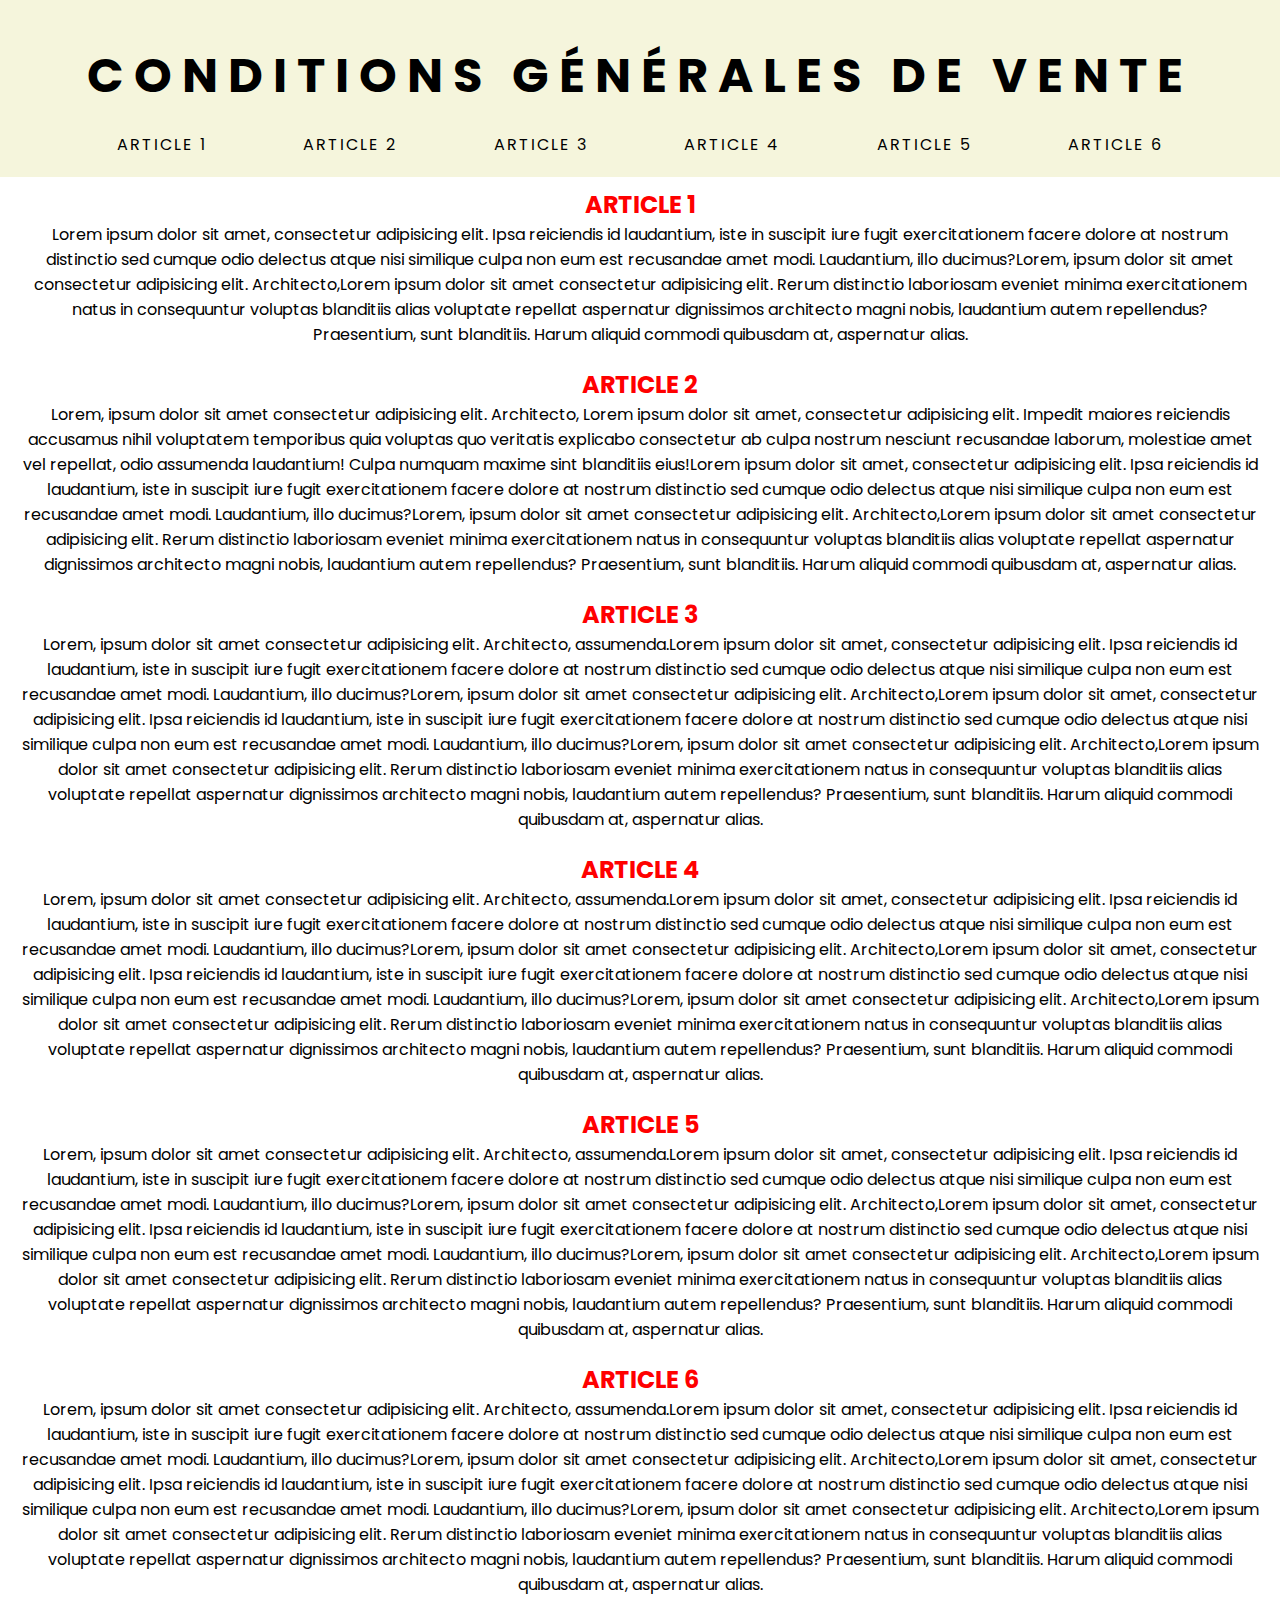
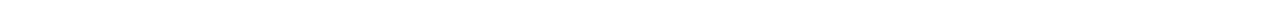
<file: cgv/index.html>
<!DOCTYPE html>
<html lang="en">
  <head>
    <meta charset="UTF-8" />
    <meta http-equiv="X-UA-Compatible" content="IE=edge" />
    <meta name="viewport" content="width=device-width, initial-scale=1.0" />
    <title>Document</title>
    <link rel="stylesheet" href="css/styles.css" />
    <link
      rel="stylesheet"
      href="https://cdnjs.cloudflare.com/ajax/libs/font-awesome/6.2.0/css/all.min.css"
      integrity="sha512-xh6O/CkQoPOWDdYTDqeRdPCVd1SpvCA9XXcUnZS2FmJNp1coAFzvtCN9BmamE+4aHK8yyUHUSCcJHgXloTyT2A=="
      crossorigin="anonymous"
      referrerpolicy="no-referrer"
    />
    <link
      href="https://fonts.googleapis.com/css2?family=Poppins:wght@500&display=swap"
      rel="stylesheet"
    />
  </head>
  <body id="body">
    <header>
      <div class="titre"><h1>Conditions générales de vente</h1></div>
      <div class="navbar">
        <nav>
          <li><a href="#paragraphe1">Article 1</a></li>
          <li><a href="#paragraphe2">Article 2</a></li>
          <li><a href="#paragraphe3">Article 3</a></li>
          <li><a href="#paragraphe4">Article 4</a></li>
          <li><a href="#paragraphe5">Article 5</a></li>
          <li><a href="#paragraphe6">Article 6</a></li>
        </nav>
      </div>
    </header>
    <section>
      <div class="article">
        <article id="paragraphe1" class="paragraphe">
          <h2>Article 1</h2>
          <p>
            Lorem ipsum dolor sit amet, consectetur adipisicing elit. Ipsa
            reiciendis id laudantium, iste in suscipit iure fugit exercitationem
            facere dolore at nostrum distinctio sed cumque odio delectus atque
            nisi similique culpa non eum est recusandae amet modi. Laudantium,
            illo ducimus?Lorem, ipsum dolor sit amet consectetur adipisicing
            elit. Architecto,Lorem ipsum dolor sit amet consectetur adipisicing
            elit. Rerum distinctio laboriosam eveniet minima exercitationem
            natus in consequuntur voluptas blanditiis alias voluptate repellat
            aspernatur dignissimos architecto magni nobis, laudantium autem
            repellendus? Praesentium, sunt blanditiis. Harum aliquid commodi
            quibusdam at, aspernatur alias.
          </p>
        </article>
        <article id="paragraphe2" class="paragraphe">
          <h2>Article 2</h2>
          <p>
            Lorem, ipsum dolor sit amet consectetur adipisicing elit.
            Architecto, Lorem ipsum dolor sit amet, consectetur adipisicing
            elit. Impedit maiores reiciendis accusamus nihil voluptatem
            temporibus quia voluptas quo veritatis explicabo consectetur ab
            culpa nostrum nesciunt recusandae laborum, molestiae amet vel
            repellat, odio assumenda laudantium! Culpa numquam maxime sint
            blanditiis eius!Lorem ipsum dolor sit amet, consectetur adipisicing
            elit. Ipsa reiciendis id laudantium, iste in suscipit iure fugit
            exercitationem facere dolore at nostrum distinctio sed cumque odio
            delectus atque nisi similique culpa non eum est recusandae amet
            modi. Laudantium, illo ducimus?Lorem, ipsum dolor sit amet
            consectetur adipisicing elit. Architecto,Lorem ipsum dolor sit amet
            consectetur adipisicing elit. Rerum distinctio laboriosam eveniet
            minima exercitationem natus in consequuntur voluptas blanditiis
            alias voluptate repellat aspernatur dignissimos architecto magni
            nobis, laudantium autem repellendus? Praesentium, sunt blanditiis.
            Harum aliquid commodi quibusdam at, aspernatur alias.
          </p>
        </article>
        <article id="paragraphe3" class="paragraphe">
          <h2>Article 3</h2>
          <p>
            Lorem, ipsum dolor sit amet consectetur adipisicing elit.
            Architecto, assumenda.Lorem ipsum dolor sit amet, consectetur
            adipisicing elit. Ipsa reiciendis id laudantium, iste in suscipit
            iure fugit exercitationem facere dolore at nostrum distinctio sed
            cumque odio delectus atque nisi similique culpa non eum est
            recusandae amet modi. Laudantium, illo ducimus?Lorem, ipsum dolor
            sit amet consectetur adipisicing elit. Architecto,Lorem ipsum dolor
            sit amet, consectetur adipisicing elit. Ipsa reiciendis id
            laudantium, iste in suscipit iure fugit exercitationem facere dolore
            at nostrum distinctio sed cumque odio delectus atque nisi similique
            culpa non eum est recusandae amet modi. Laudantium, illo
            ducimus?Lorem, ipsum dolor sit amet consectetur adipisicing elit.
            Architecto,Lorem ipsum dolor sit amet consectetur adipisicing elit.
            Rerum distinctio laboriosam eveniet minima exercitationem natus in
            consequuntur voluptas blanditiis alias voluptate repellat aspernatur
            dignissimos architecto magni nobis, laudantium autem repellendus?
            Praesentium, sunt blanditiis. Harum aliquid commodi quibusdam at,
            aspernatur alias.
          </p>
        </article>
        <article id="paragraphe4" class="paragraphe">
          <h2>Article 4</h2>
          <p>
            Lorem, ipsum dolor sit amet consectetur adipisicing elit.
            Architecto, assumenda.Lorem ipsum dolor sit amet, consectetur
            adipisicing elit. Ipsa reiciendis id laudantium, iste in suscipit
            iure fugit exercitationem facere dolore at nostrum distinctio sed
            cumque odio delectus atque nisi similique culpa non eum est
            recusandae amet modi. Laudantium, illo ducimus?Lorem, ipsum dolor
            sit amet consectetur adipisicing elit. Architecto,Lorem ipsum dolor
            sit amet, consectetur adipisicing elit. Ipsa reiciendis id
            laudantium, iste in suscipit iure fugit exercitationem facere dolore
            at nostrum distinctio sed cumque odio delectus atque nisi similique
            culpa non eum est recusandae amet modi. Laudantium, illo
            ducimus?Lorem, ipsum dolor sit amet consectetur adipisicing elit.
            Architecto,Lorem ipsum dolor sit amet consectetur adipisicing elit.
            Rerum distinctio laboriosam eveniet minima exercitationem natus in
            consequuntur voluptas blanditiis alias voluptate repellat aspernatur
            dignissimos architecto magni nobis, laudantium autem repellendus?
            Praesentium, sunt blanditiis. Harum aliquid commodi quibusdam at,
            aspernatur alias.
          </p>
        </article>
        <article id="paragraphe5" class="paragraphe">
          <h2>Article 5</h2>
          <p>
            Lorem, ipsum dolor sit amet consectetur adipisicing elit.
            Architecto, assumenda.Lorem ipsum dolor sit amet, consectetur
            adipisicing elit. Ipsa reiciendis id laudantium, iste in suscipit
            iure fugit exercitationem facere dolore at nostrum distinctio sed
            cumque odio delectus atque nisi similique culpa non eum est
            recusandae amet modi. Laudantium, illo ducimus?Lorem, ipsum dolor
            sit amet consectetur adipisicing elit. Architecto,Lorem ipsum dolor
            sit amet, consectetur adipisicing elit. Ipsa reiciendis id
            laudantium, iste in suscipit iure fugit exercitationem facere dolore
            at nostrum distinctio sed cumque odio delectus atque nisi similique
            culpa non eum est recusandae amet modi. Laudantium, illo
            ducimus?Lorem, ipsum dolor sit amet consectetur adipisicing elit.
            Architecto,Lorem ipsum dolor sit amet consectetur adipisicing elit.
            Rerum distinctio laboriosam eveniet minima exercitationem natus in
            consequuntur voluptas blanditiis alias voluptate repellat aspernatur
            dignissimos architecto magni nobis, laudantium autem repellendus?
            Praesentium, sunt blanditiis. Harum aliquid commodi quibusdam at,
            aspernatur alias.
          </p>
        </article>
        <article id="paragraphe6" class="paragraphe">
          <h2>Article 6</h2>
          <p>
            Lorem, ipsum dolor sit amet consectetur adipisicing elit.
            Architecto, assumenda.Lorem ipsum dolor sit amet, consectetur
            adipisicing elit. Ipsa reiciendis id laudantium, iste in suscipit
            iure fugit exercitationem facere dolore at nostrum distinctio sed
            cumque odio delectus atque nisi similique culpa non eum est
            recusandae amet modi. Laudantium, illo ducimus?Lorem, ipsum dolor
            sit amet consectetur adipisicing elit. Architecto,Lorem ipsum dolor
            sit amet, consectetur adipisicing elit. Ipsa reiciendis id
            laudantium, iste in suscipit iure fugit exercitationem facere dolore
            at nostrum distinctio sed cumque odio delectus atque nisi similique
            culpa non eum est recusandae amet modi. Laudantium, illo
            ducimus?Lorem, ipsum dolor sit amet consectetur adipisicing elit.
            Architecto,Lorem ipsum dolor sit amet consectetur adipisicing elit.
            Rerum distinctio laboriosam eveniet minima exercitationem natus in
            consequuntur voluptas blanditiis alias voluptate repellat aspernatur
            dignissimos architecto magni nobis, laudantium autem repellendus?
            Praesentium, sunt blanditiis. Harum aliquid commodi quibusdam at,
            aspernatur alias.
          </p>
        </article>
        <div class="arrow">
          <a href="#body"><i class="fa-solid fa-arrow-up"></i></a>
        </div>
      </div>
    </section>
  </body>
</html>
</file>
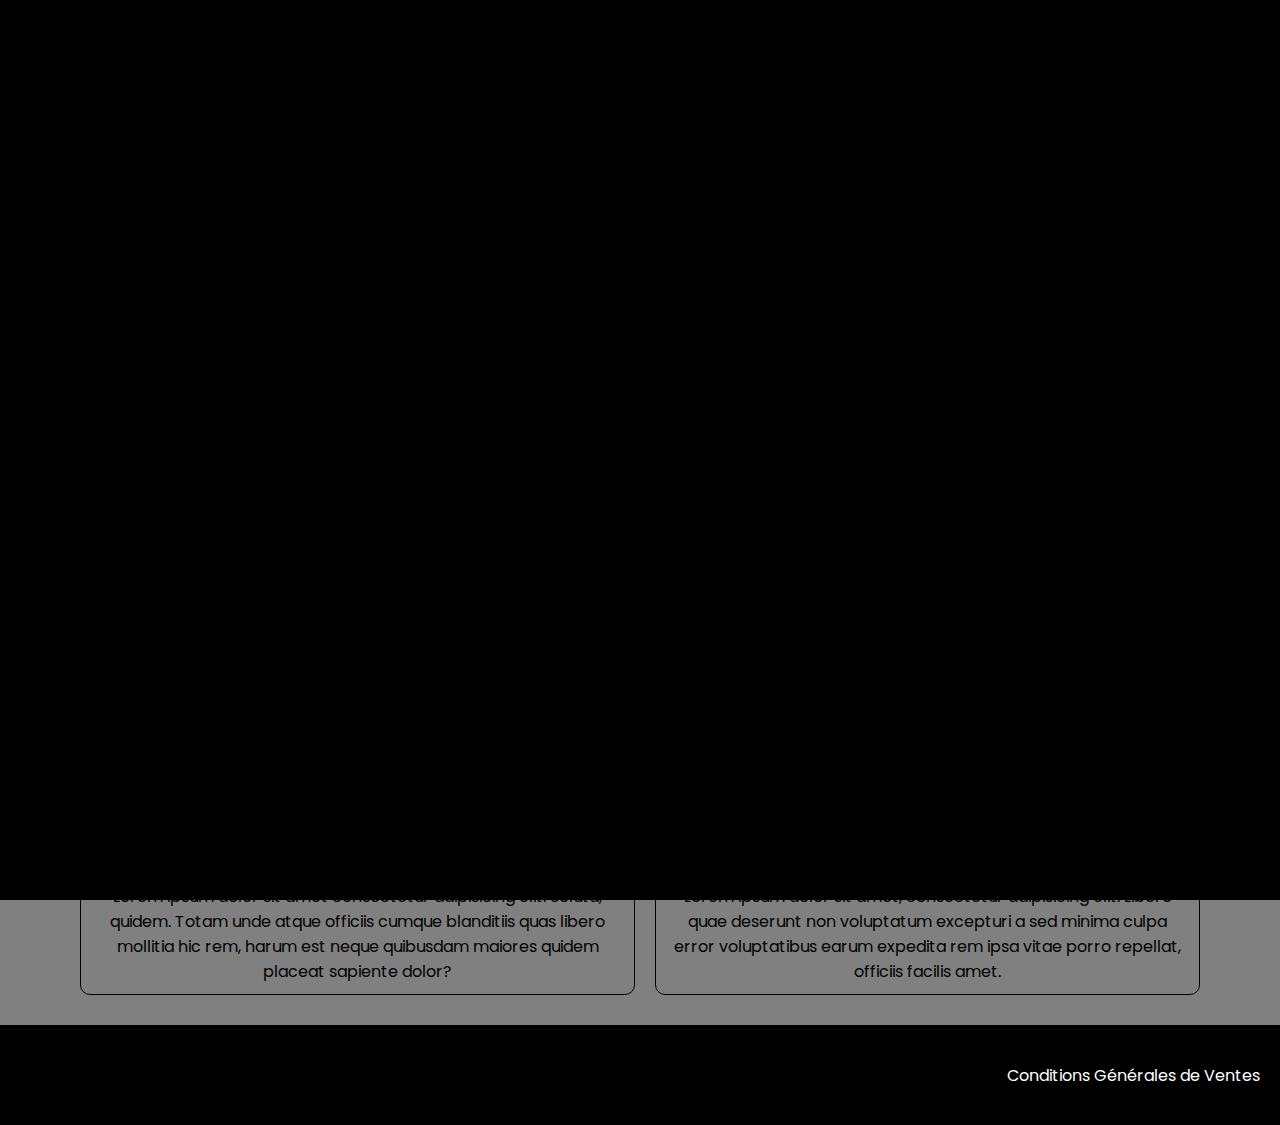
<file: Hanoun_Adil_Projet_Html/index.html>
<!DOCTYPE html>
<html lang="en">
  <head>
    <meta charset="UTF-8" />
    <meta http-equiv="X-UA-Compatible" content="IE=edge" />
    <meta name="viewport" content="width=device-width, initial-scale=1.0" />
    <title>voiture</title>
    <link rel="stylesheet" href="./css/style.css" />
    <link
      href="https://fonts.googleapis.com/css2?family=Poppins:wght@500&display=swap"
      rel="stylesheet"
    />
  </head>
  <body>
    <header>
      <nav>
        <div class="voiture">
          <h1><a href="./index.html">Voiture</a></h1>
        </div>
        <ul>
          <li><a href="./index3.html">Boutique</a></li>
          <li><a href="./index2.html">Inscription</a></li>
        </ul>
      </nav>
      <div class="headerimage"></div>
    </header>
    <main>
      <section class="section1">
        <div class="container-section1">
          <div>
            <img src="./img/téléchargement.jpg" alt="" />
          </div>
          <div>
            <img src="./img/téléchargement (2).jpg" alt="" />
          </div>
          <div>
            <img src="./img/téléchargement (1).jpg" alt="" />
          </div>
        </div>
      </section>
      <section class="section2">
        <article>
          <h2>voiture</h2>
          <p>
            Lorem ipsum dolor sit amet consectetur adipisicing elit. Accusamus
            eligendi commodi sint laborum vel tempore velit optio sapiente
            debitis quisquam voluptas reprehenderit vero ratione delectus, modi
            quod laboriosam porro hic sit corrupti maiores quia temporibus! Vero
            quam excepturi magni cum veritatis natus asperiores distinctio. Hic
            quam quibusdam quidem reprehenderit, velit tempora, esse deleniti,
            molestias molestiae nulla nemo praesentium doloribus voluptatum.
          </p>
        </article>
      </section>
      <section class="section3">
        <article>
          <h3>voiture1</h3>
          <p>
            Lorem ipsum dolor sit amet consectetur adipisicing elit. Soluta,
            quidem. Totam unde atque officiis cumque blanditiis quas libero
            mollitia hic rem, harum est neque quibusdam maiores quidem placeat
            sapiente dolor?
          </p>
        </article>
        <article>
          <h3>voiture2</h3>
          <p>
            Lorem ipsum dolor sit amet, consectetur adipisicing elit. Libero
            quae deserunt non voluptatum excepturi a sed minima culpa error
            voluptatibus earum expedita rem ipsa vitae porro repellat, officiis
            facilis amet.
          </p>
        </article>
      </section>
    </main>
    <footer>
      <div><a href="./index1.html">Conditions Générales de Ventes</a></div>
    </footer>
  </body>
</html>
</file>
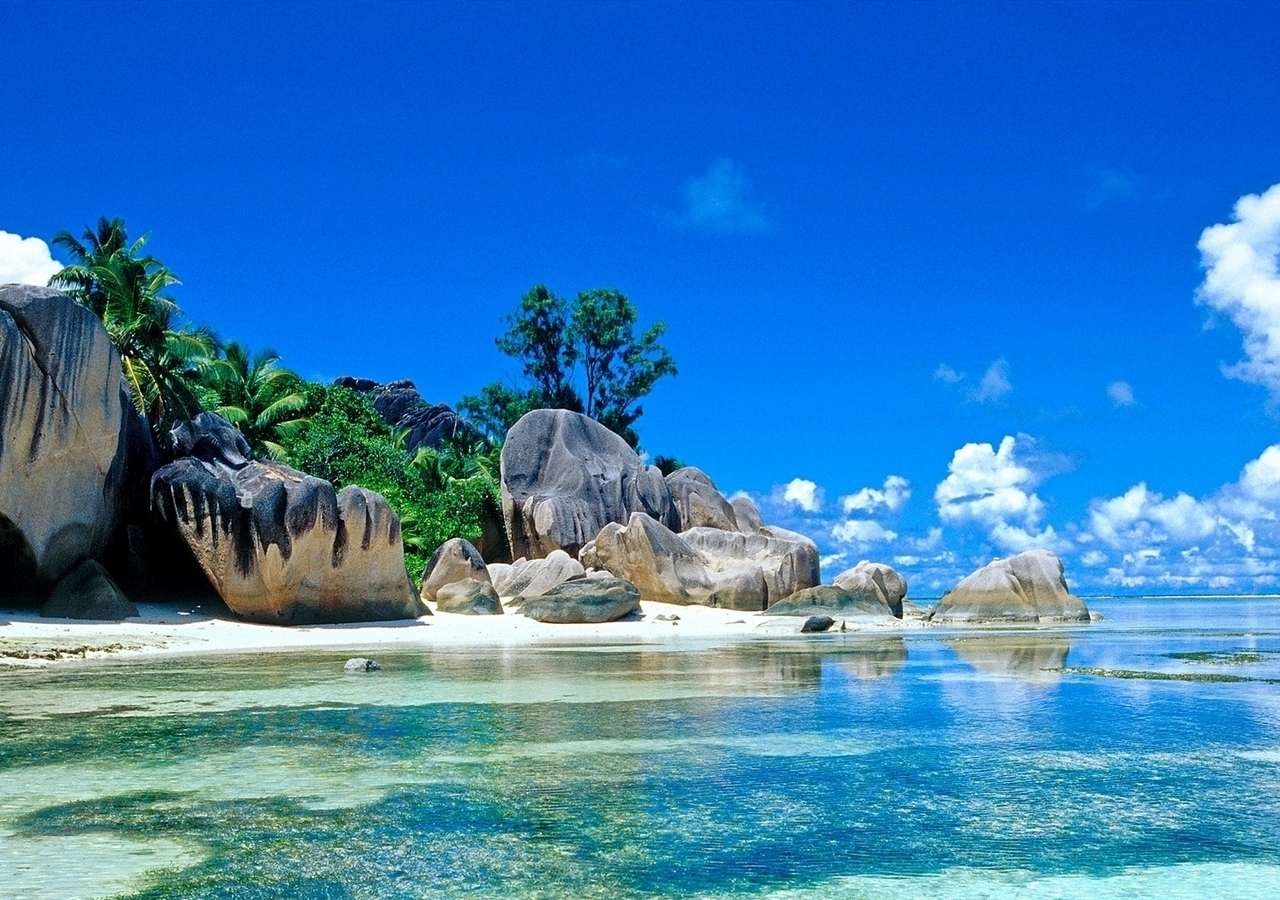
<file: intervalResponsive/index.html>
<!DOCTYPE html>
<html lang="en">
  <head>
    <meta charset="UTF-8" />
    <meta http-equiv="X-UA-Compatible" content="IE=edge" />
    <meta name="viewport" content="width=device-width, initial-scale=1.0" />
    <title>Document</title>
    <link rel="stylesheet" href="./style.css" />
  </head>
  <body></body>
</html>
</file>
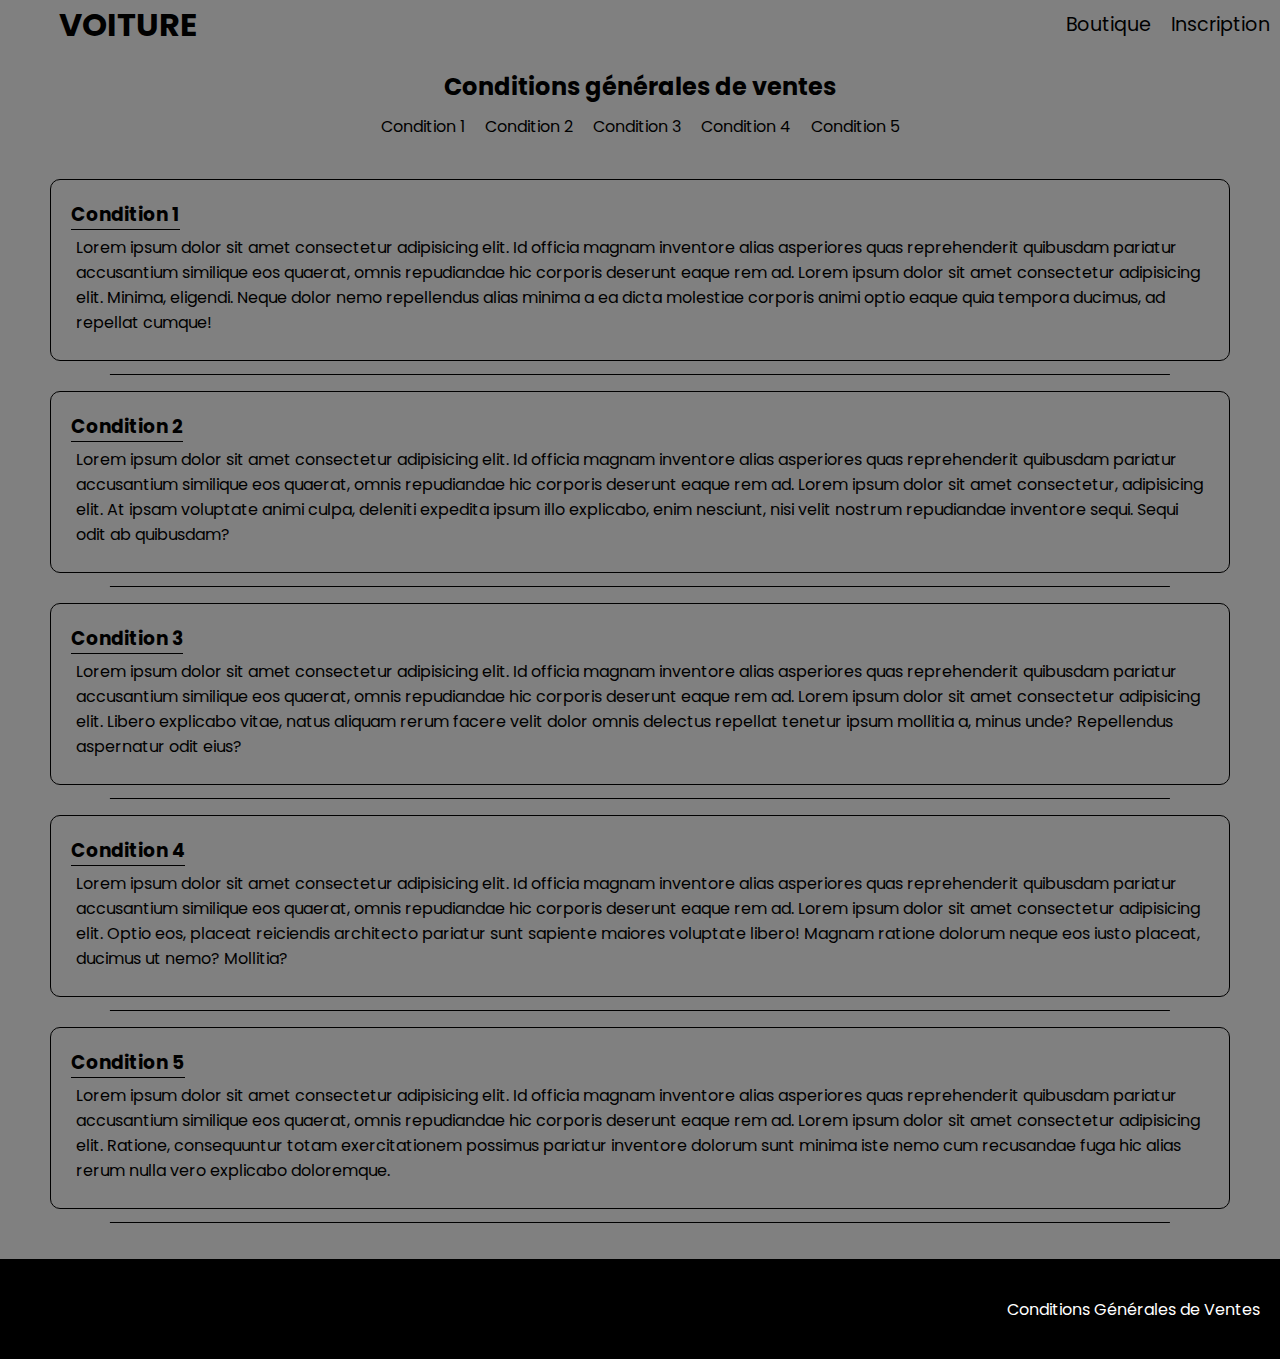
<file: Hanoun_Adil_Projet_Html/index1.html>
<!DOCTYPE html>
<html lang="en">
  <head>
    <meta charset="UTF-8" />
    <meta http-equiv="X-UA-Compatible" content="IE=edge" />
    <meta name="viewport" content="width=device-width, initial-scale=1.0" />
    <title>Document</title>
    <link rel="stylesheet" href="./css/style1.css" />
    <link
      href="https://fonts.googleapis.com/css2?family=Poppins:wght@500&display=swap"
      rel="stylesheet"
    />
    <link
      rel="stylesheet"
      href="https://cdnjs.cloudflare.com/ajax/libs/font-awesome/6.2.0/css/all.min.css"
      integrity="sha512-xh6O/CkQoPOWDdYTDqeRdPCVd1SpvCA9XXcUnZS2FmJNp1coAFzvtCN9BmamE+4aHK8yyUHUSCcJHgXloTyT2A=="
      crossorigin="anonymous"
      referrerpolicy="no-referrer"
    />
  </head>
  <body id="body">
    <header>
      <nav id="nav-principale">
        <div class="voiture">
          <h1><a href="./index.html">Voiture</a></h1>
        </div>
        <ul>
          <li><a href="./index3.html">Boutique</a></li>
          <li><a href="./index2.html">Inscription</a></li>
        </ul>
      </nav>
    </header>
    <main>
      <h2>Conditions générales de ventes</h2>
      <nav id="conditions">
        <ul>
          <li><a href="#conditions1">Condition 1</a></li>
          <li><a href="#conditions2">Condition 2</a></li>
          <li><a href="#conditions3">Condition 3</a></li>
          <li><a href="#conditions4">Condition 4</a></li>
          <li><a href="#conditions5">Condition 5</a></li>
        </ul>
      </nav>
      <div class="conditions-container" id="conditions1">
        <h3>Condition 1</h3>
        <p>
          Lorem ipsum dolor sit amet consectetur adipisicing elit. Id officia
          magnam inventore alias asperiores quas reprehenderit quibusdam
          pariatur accusantium similique eos quaerat, omnis repudiandae hic
          corporis deserunt eaque rem ad. Lorem ipsum dolor sit amet consectetur
          adipisicing elit. Minima, eligendi. Neque dolor nemo repellendus alias
          minima a ea dicta molestiae corporis animi optio eaque quia tempora
          ducimus, ad repellat cumque!
        </p>
      </div>
      <div class="conditions-container" id="conditions2">
        <h3>Condition 2</h3>
        <p>
          Lorem ipsum dolor sit amet consectetur adipisicing elit. Id officia
          magnam inventore alias asperiores quas reprehenderit quibusdam
          pariatur accusantium similique eos quaerat, omnis repudiandae hic
          corporis deserunt eaque rem ad. Lorem ipsum dolor sit amet
          consectetur, adipisicing elit. At ipsam voluptate animi culpa,
          deleniti expedita ipsum illo explicabo, enim nesciunt, nisi velit
          nostrum repudiandae inventore sequi. Sequi odit ab quibusdam?
        </p>
      </div>
      <div class="conditions-container" id="conditions3">
        <h3>Condition 3</h3>
        <p>
          Lorem ipsum dolor sit amet consectetur adipisicing elit. Id officia
          magnam inventore alias asperiores quas reprehenderit quibusdam
          pariatur accusantium similique eos quaerat, omnis repudiandae hic
          corporis deserunt eaque rem ad. Lorem ipsum dolor sit amet consectetur
          adipisicing elit. Libero explicabo vitae, natus aliquam rerum facere
          velit dolor omnis delectus repellat tenetur ipsum mollitia a, minus
          unde? Repellendus aspernatur odit eius?
        </p>
      </div>
      <div class="conditions-container" id="conditions4">
        <h3>Condition 4</h3>
        <p>
          Lorem ipsum dolor sit amet consectetur adipisicing elit. Id officia
          magnam inventore alias asperiores quas reprehenderit quibusdam
          pariatur accusantium similique eos quaerat, omnis repudiandae hic
          corporis deserunt eaque rem ad. Lorem ipsum dolor sit amet consectetur
          adipisicing elit. Optio eos, placeat reiciendis architecto pariatur
          sunt sapiente maiores voluptate libero! Magnam ratione dolorum neque
          eos iusto placeat, ducimus ut nemo? Mollitia?
        </p>
      </div>
      <div class="conditions-container" id="conditions5">
        <h3>Condition 5</h3>
        <p>
          Lorem ipsum dolor sit amet consectetur adipisicing elit. Id officia
          magnam inventore alias asperiores quas reprehenderit quibusdam
          pariatur accusantium similique eos quaerat, omnis repudiandae hic
          corporis deserunt eaque rem ad. Lorem ipsum dolor sit amet consectetur
          adipisicing elit. Ratione, consequuntur totam exercitationem possimus
          pariatur inventore dolorum sunt minima iste nemo cum recusandae fuga
          hic alias rerum nulla vero explicabo doloremque.
        </p>
      </div>
    </main>
    <footer>
      <div><a href="#">Conditions Générales de Ventes</a></div>
      <div class="arrow">
        <a href="#body"><i class="fa-solid fa-arrow-up"></i></a>
      </div>
    </footer>
  </body>
</html>
</file>
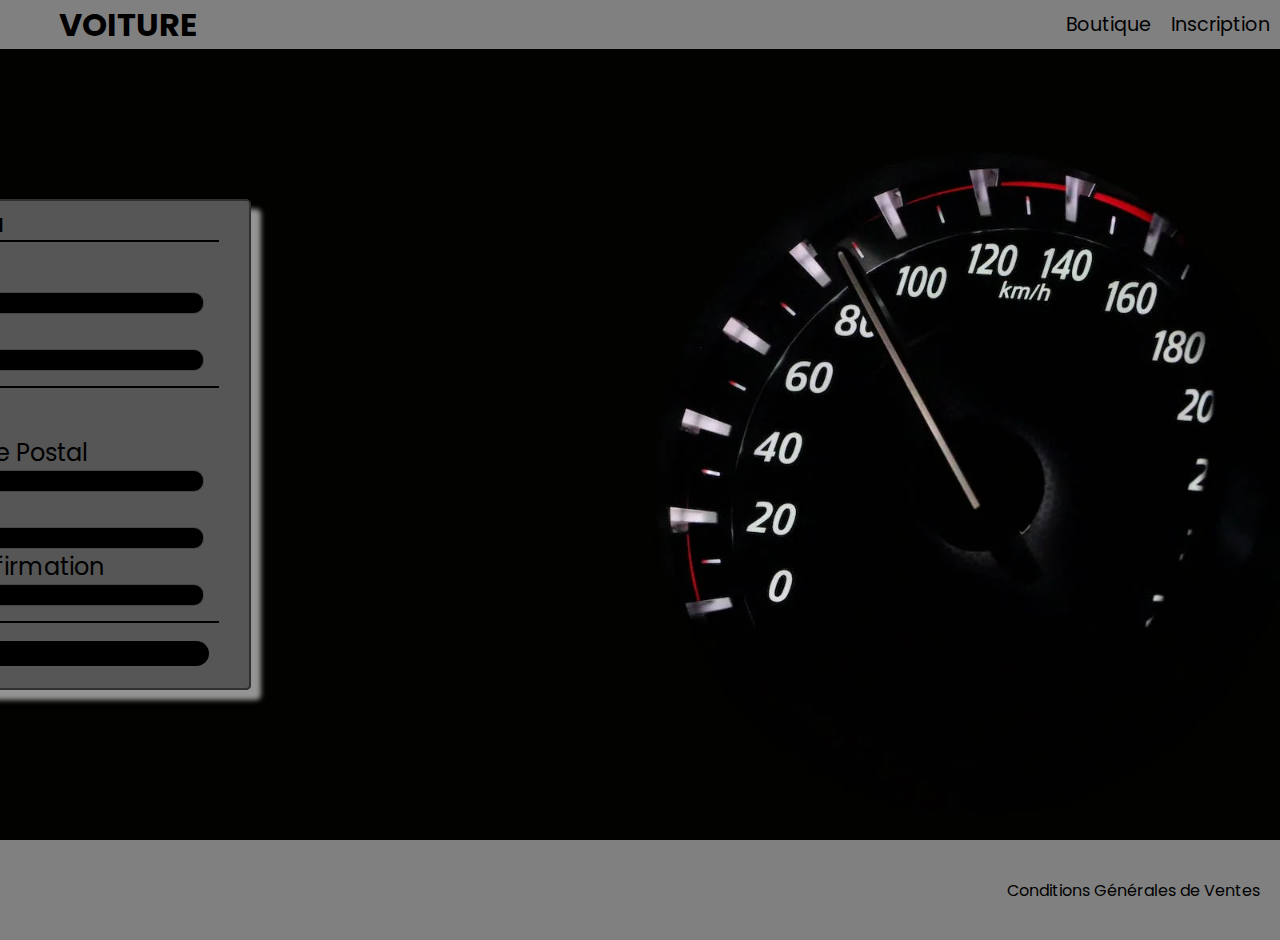
<file: Hanoun_Adil_Projet_Html/index2.html>
<!DOCTYPE html>
<html lang="en">
  <head>
    <meta charset="UTF-8" />
    <meta http-equiv="X-UA-Compatible" content="IE=edge" />
    <meta name="viewport" content="width=device-width, initial-scale=1.0" />
    <title>Formulaire</title>
    <link rel="stylesheet" href="./css/style2.css" />
    <link
      href="https://fonts.googleapis.com/css2?family=Poppins:wght@500&display=swap"
      rel="stylesheet"
    />
  </head>
  <body>
    <header>
      <nav id="nav-principale">
        <div class="voiture">
          <h1><a href="./index.html">Voiture</a></h1>
        </div>
        <ul>
          <li><a href="./index3.html">Boutique</a></li>
          <li><a href="./index2.html">Inscription</a></li>
        </ul>
      </nav>
    </header>
    <main>
      <form action="">
        <h2>INSCRIPTION</h2>
        <div class="container-nom">
          <div class="nom">
            <label for="nom">Nom</label>
            <input type="text" id="nom" />
          </div>
          <div class="nom">
            <label for="mail">Mail</label>
            <input type="mail" id="mail" />
          </div>
          <div class="nom">
            <label for="Prenom">Prenom</label>
            <input type="text" id="Prenom" />
          </div>
          <div class="nom">
            <label for="tel">Tel</label>
            <input type="tel" id="tel" />
          </div>
        </div>
        <h3>Adresse:</h3>
        <div class="container-adress">
          <div class="adresse">
            <label for="rue">Numéro rue</label>
            <input type="number" id="rue" />
          </div>
          <div class="adresse">
            <label for="cp">Code Postal</label>
            <input type="number" id="cp" />
          </div>
          <div class="adresse">
            <label for="nr">Nom rue</label>
            <input type="text" id="nr" />
          </div>
          <div class="adresse">
            <label for="ville">Ville</label>
            <input type="text" id="ville" />
          </div>
          <div class="adresse">
            <label for="mpd">Mot de passe</label>
            <input type="text" id="mpd" />
          </div>
          <div class="adresse">
            <label for="confirmation">Confirmation</label>
            <input type="text" id="confirmation" />
          </div>
        </div>
        <div class="submit">
          <input type="submit" value="S'inscrire" />
        </div>
      </form>
    </main>
    <footer>
      <div><a href="./index1.html">Conditions Générales de Ventes</a></div>
    </footer>
  </body>
</html>
</file>
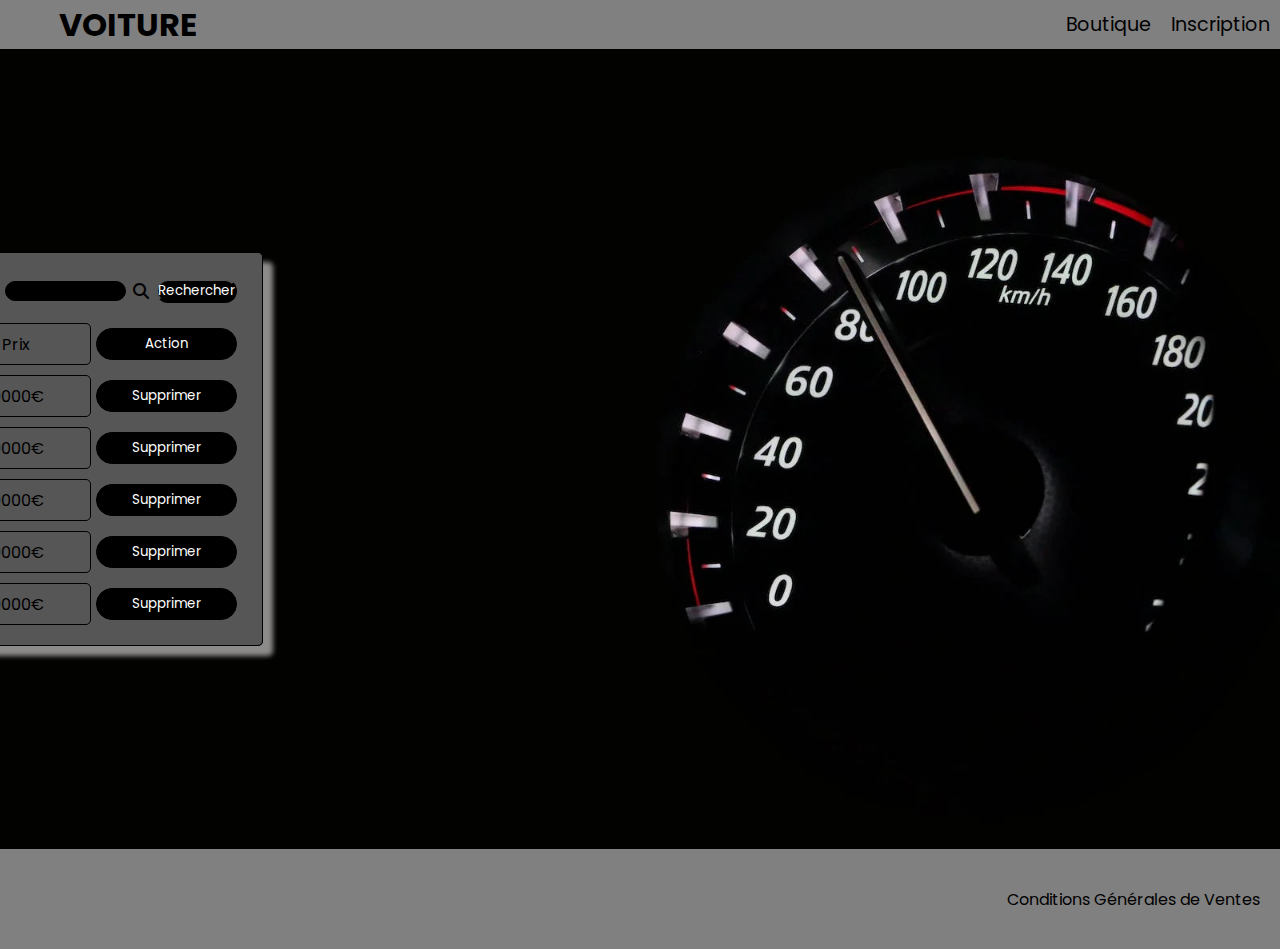
<file: Hanoun_Adil_Projet_Html/index3.html>
<!DOCTYPE html>
<html lang="en">
  <head>
    <meta charset="UTF-8" />
    <meta http-equiv="X-UA-Compatible" content="IE=edge" />
    <meta name="viewport" content="width=device-width, initial-scale=1.0" />
    <title>Boutique</title>
    <link rel="stylesheet" href="./css/style3.css" />
    <link
      href="https://fonts.googleapis.com/css2?family=Poppins:wght@500&display=swap"
      rel="stylesheet"
    />
    <link
      rel="stylesheet"
      href="https://cdnjs.cloudflare.com/ajax/libs/font-awesome/6.2.0/css/all.min.css"
    />
  </head>
  <body>
    <header>
      <nav>
        <div class="voiture">
          <h1><a href="./index.html">Voiture</a></h1>
        </div>
        <ul>
          <li><a href="./index3.html">Boutique</a></li>
          <li><a href="./index2.html">Inscription</a></li>
        </ul>
      </nav>
      <div class="headerimage"></div>
    </header>
    <main>
      <div class="main-container">
        <div class="title-main">
          <h2>Liste des Produits</h2>
          <div class="search">
            <input type="text" id="btn1" />
            <i class="fa-sharp fa-solid fa-magnifying-glass"></i>
            <button id="btn2">Rechercher</button>
          </div>
        </div>
        <div class="grid-container">
          <div class="list1"><p>Titre du produits</p></div>
          <div class="list1"><p>caractéristiques</p></div>
          <div class="list1"><p>Prix</p></div>
          <button class="list2"><p>Action</p></button>

          <div class="list1"><p>Voiture 1</p></div>
          <div class="list1"><p>caractéristiques</p></div>
          <div class="list1"><p>10000€</p></div>
          <button class="list2"><p>Supprimer</p></button>

          <div class="list1"><p>Voiture 2</p></div>
          <div class="list1"><p>caractéristiques</p></div>
          <div class="list1"><p>10000€</p></div>
          <button class="list2"><p>Supprimer</p></button>

          <div class="list1"><p>Voiture 3</p></div>
          <div class="list1"><p>caractéristiques</p></div>
          <div class="list1"><p>10000€</p></div>
          <button class="list2"><p>Supprimer</p></button>

          <div class="list1"><p>Voiture 4</p></div>
          <div class="list1"><p>caractéristiques</p></div>
          <div class="list1"><p>10000€</p></div>
          <button class="list2"><p>Supprimer</p></button>

          <div class="list1"><p>Voiture 5</p></div>
          <div class="list1"><p>caractéristiques</p></div>
          <div class="list1"><p>10000€</p></div>
          <button class="list2"><p>Supprimer</p></button>
        </div>
      </div>
    </main>
    <footer>
      <div><a href="./index1.html">Conditions Générales de Ventes</a></div>
    </footer>
  </body>
</html>
</file>
<file: cgv/css/styles.css>
*{
    margin: 0;
    padding: 0;
    box-sizing: border-box;
    list-style: none;
    text-decoration: none;
    font-family: Poppins;
}
/* commentaire */
body{
    text-align: center;
}
header{
    background: beige;
    padding-bottom: 5PX;
    padding: 20PX;
}

.titre{
    margin: 20px 0;
    font-size: 1.5rem;
    letter-spacing: 10px;
    text-transform: uppercase;
}

nav{
    display: flex;
    justify-content: space-evenly;
}
nav a{
    color: black;
    text-transform: uppercase;
    letter-spacing: 2px;
    transition: 0.5s;
}
nav a:hover{
    color: red;  
}

section{
}

h2{
    color: red;
    text-transform: uppercase;
}

.paragraphe{
    padding: 10px 20px;
}
.arrow {
    position: relative;
    position: fixed;
    bottom: 0px;
    right: 0px;
    font-size: 4rem;
}
.arrow i{
    color: black;
    transform: rotate(180deg);
    animation: anim;
}
.arrow i:hover{
    transform: rotate(0deg);
}

@media screen and (max-width:900px){
    .titre{
        margin: 10px 0;
        font-size: 1rem;
        letter-spacing: 5px;
        text-transform: uppercase;
    }
    nav a{
        letter-spacing: 2px;
        font-size: 0.8rem;
    }
}

@media screen and (max-width:600px){
    nav a{
        display: none;
    }
}
</file>
<file: Hanoun_Adil_Projet_Html/css/style.css>
*{
    padding: 0;
    margin: 0;
    box-sizing: border-box;
    list-style-type: none;
    font-family: Poppins;
}
body::before{
    content: "";
    position: absolute;
    width: 100%;
    height: 100%;
    top: 0px;
    left: 0px;
    background: black;
    animation: animBefore 1.5s ease forwards;
    animation-delay: 0.15s;
}    

@keyframes animBefore {
    to{
        opacity: 0;
    }
}

nav{
    display: grid;
    grid-template-columns: 20% 80%;
    background: gray;
}
.voiture{
    display: flex;
    align-items: center;
    justify-content: center;
    text-transform: uppercase;
    cursor: pointer;

}
.voiture h1 a{
    color: black;
    text-decoration: none;
}
nav ul{
    display: flex;
    justify-content: flex-end;
}
nav ul li{
    padding: 10px;
    z-index: 1000;
}
nav li a{
    cursor: pointer;
    text-decoration: none;
    color: black;
    font-size: 1.2rem;
}
nav li a:hover{
    color: red;
}
.headerimage{
    background:url(../img/lumieres-voiture-avant-nuit-route_1303-17091.webp);
    height: 300px;
    background-position: center;
    background-size: cover;
}
/* ********************************section1********************************** */
main{
    padding: 20px;
    background: gray;
}
.section1{
    border-bottom: 1px solid black;
    padding: 30px;
}

.container-section1{
    display: grid;
    grid-template-columns: 33% 33% 33%;
}
.container-section1 div{
   display: flex;
   align-items: center;
   justify-content: center;
}

.section1 img{
    height: 100%;
    width: 80%;
    border-radius: 10px;
    box-shadow: 0px -1px 8px 6px rgba(0,0,0,0.75);
    -webkit-box-shadow: 0px -1px 8px 6px rgba(0,0,0,0.75);
    -moz-box-shadow: 0px -1px 8px 6px rgba(0,0,0,0.75);
}

/* ******************************section2****************************************** */

.section2{
    padding: 20px 50px;
}

.section2 article{
    text-align: center;
    border: 1px solid black;
    border-radius: 10px;
}

article{
    padding: 10px;
}

/* *********************************section3************************************** */
.section3{
    padding: 0 50px;
    display: flex;
    justify-content: space-between;
}

.section3 article{
    text-align: center;
    border: 1px solid black;
    border-radius: 10px;
    margin: 10px;
}

/* ***************************footer*************************** */
footer{
    background: black;
    color: white;
    height: 100px;
    display: flex;
    align-items: center;
    justify-content: flex-end;
    padding: 20px;
}
footer div a{
    cursor: pointer;
    color: white;
    text-decoration: none;
    transition: 0.3s;
}
footer div a:hover{
    color:red;
}

/* ***************************Responsive******************************** */
@media screen and (max-width : 560px) {
    header nav{
        font-size: 0.6rem;
    }
    .container-section1,{
        display: grid;
        grid-template-columns: 1fr;
        grid-template-rows: repeat(3, 1fr);
    }
    .container-section1 div{
        margin: 20px 0;
    }
    .section3{
        display: block;
    }
}
</file>
<file: intervalResponsive/style.css>
body{
    background:url(./d86bd391b8476c2308717c0948116a1e.jpeg);
    /* background-position: center;
    background-size: cover; */
}
/* @media (800px <= width <= 1000px) {
    body{
        background: red;
    }
  }
  @media (1000px <= width <= 1200px) {
    body{
        background: yellow;
    }
  } */

  @media (max-width: 800px){
    body{
        background: #848;
        }
}
</file>
<file: Hanoun_Adil_Projet_Html/css/style1.css>
*{
padding: 0;
margin: 0;
box-sizing: border-box;
list-style-type: none;
font-family: Poppins;}

body{
    background: grey;
}

#nav-principale{
    display: grid;
    grid-template-columns: 20% 80%;
    background: gray;
}
.voiture{
    display: flex;
    align-items: center;
    justify-content: center;
    text-transform: uppercase;
    cursor: pointer;
}
.voiture h1 a{
    color: black;
    text-decoration: none;
}

#nav-principale ul{
    display: flex;
    justify-content: flex-end;
}
#nav-principale ul li{
    padding: 10px;
}
#nav-principale li a{
    cursor: pointer;
    text-decoration: none;
    color: black;
    font-size: 1.2rem;
}
#nav-principale li a:hover{
    color: red;
}
/* *********************main*********************** */

main{
    padding: 20px;
    text-align: center;
    max-width: 1500px;
    margin: 0 auto;
    background: grey;

}
#conditions ul{
    display: flex;
    justify-content: center;
    align-items: center;
}
#conditions ul li{
    padding: 10px;
}
#conditions ul li a{
    text-decoration: none;
    color: black;
    transition: 0.3s;
}
#conditions ul li a:hover{
    color: red;
}

.conditions-container{
    border: 1px solid black;
    text-align: left;
    margin: 30px;
    padding: 20px;
    border-radius: 10px;
    position: relative;
}
.conditions-container::before{
    content: "";
    height: 1px;
    width: 90%;
    background: black;
    position: absolute;
    bottom: -15px;
    left: 50%;
    transform: translateX(-50%);
}
.conditions-container h3{
    display: inline-block;
    border-bottom: 1px solid black;
}
.conditions-container p{
    padding: 5px;
}
footer{
    background: black;
    color: white;
    height: 100px;
    display: flex;
    align-items: center;
    justify-content: flex-end;
    padding: 20px;
}
footer div a{
    cursor: pointer;
    color: white;
    text-decoration: none;
    transition: 0.3s;
}
footer div a:hover{
    color:red;
}
.arrow {
    position: relative;
    position: fixed;
    bottom: 80px;
    right: 10px;
    font-size: 4rem;
}
.arrow i{
    color: black;
    transform: rotate(180deg);
    animation: anim;
    transition: 0.3s;
}
.arrow i:hover{
    transform: rotate(0deg);
    color: red;
}

/* ********************Responsive********************* */

@media screen and (max-width : 700px) {
    #conditions ul li a{
        font-size: 0.8rem;
    }
}

@media screen and (max-width : 560px) {
    header nav{
        font-size: 0.6rem;}
    #conditions ul li a{
        display: none;
    }
}
</file>
<file: Hanoun_Adil_Projet_Html/css/style2.css>
*{
padding: 0;
margin: 0;
box-sizing: border-box;
list-style-type: none;
font-family: Poppins;}

body{
    background: grey;
    
}

#nav-principale{
    display: grid;
    grid-template-columns: 20% 80%;
    background: gray;
}
.voiture{
    display: flex;
    align-items: center;
    justify-content: center;
    text-transform: uppercase;
    cursor: pointer;
}
.voiture h1 a{
    color: black;
    text-decoration: none;
}

#nav-principale ul{
    display: flex;
    justify-content: flex-end;
}
#nav-principale ul li{
    padding: 10px;
}
#nav-principale li a{
    cursor: pointer;
    text-decoration: none;
    color: black;
    font-size: 1.2rem;
}
#nav-principale li a:hover{
    color: red;
}

main{
    display: flex;
    justify-content: center;
    padding: 100px;
    background: url(../img/pexels-photo-248747.webp);
    background-position: center;
    background-size: cover;

}

form{
    border: 2px solid rgba(0, 0, 0, 0.443);
    margin: 50px;
    padding: 10px 30px;
    border-radius: 5px;
    font-size: 1.5rem;
    transform: translateX(-700px);
    animation: headerAnim 2.5s forwards;
    box-shadow: 10px 10px 5px 0px rgba(231, 231, 231, 0.75);
    -webkit-box-shadow: 10px 10px 5px 0px rgba(199, 197, 197, 0.75);
    -moz-box-shadow: 10px 10px 5px 0px rgba(211, 207, 207, 0.75);
    z-index: 1000;
    background: rgba(128, 128, 128, 0.674);
}

@keyframes headerAnim {
    to {
    transform: translateX(0);
    }
}


form h2{
    text-align: center;
    border-bottom: 2px solid black;
    font-size: 1.2rem;
}
.container-nom{
    display: grid;
    grid-template-columns: repeat(2, 1fr);
    grid-template-rows: repeat(2, 1fr);
    grid-column-gap: 10px;
    grid-row-gap: 0px;
    border-bottom: 2px solid black;
    padding:15px;
}
.nom, .adresse{
    display: flex;
    flex-direction: column;
    
}
.nom input, .adresse input{
    border-radius: 10px;
    border: 1px solid rgba(128, 128, 128, 0.555);
    background: black;
    color: white;
    transition: 0.3s;
    text-align: center;
}
input:hover{
    background: red;
    color: black;
}
h3{
    padding: 5px 15px 0;
    font-weight: normal;
}
.container-adress{
    display: grid;
    grid-template-columns: repeat(2, 1fr);
    grid-template-rows: repeat(3, 1fr);
    grid-column-gap: 10px;
    grid-row-gap: 0px;
    padding: 0 15px 15px;
    border-bottom: 2px solid black;
}
.submit{
    margin: 10px;
}
input[type="submit"]{
    font-family: Poppins;
    width: 100%;
    border-radius: 30PX;
    border: none;
    background: rgb(205, 201, 201);
    font-size: 1rem;
    transition: 0.3s;
    background: black;
    color: white;
}
input[type="submit"]:hover{
    background: red;
}

footer{
    color: black;
    height: 100px;
    display: flex;
    align-items: center;
    justify-content: flex-end;
    padding: 20px;
    background: grey;
}
footer div a{
    cursor: pointer;
    color: black;
    text-decoration: none;
    transition: 0.3s;
}
footer div a:hover{
    color:red;
}

@media screen and (max-width : 560px) {
    header nav{
        font-size: 0.6rem;
}
.container-nom{
    display: block;
}
.container-adress{
    display: block;
}
}
</file>
<file: Hanoun_Adil_Projet_Html/css/style3.css>
*{
    padding: 0;
    margin: 0;
    box-sizing: border-box;
    list-style-type: none;
    font-family: Poppins;}

    body{
        background: grey;
    }

nav{
    display: grid;
    grid-template-columns: 20% 80%;
    background: gray;
}
.voiture{
    display: flex;
    align-items: center;
    justify-content: center;
    text-transform: uppercase;
    cursor: pointer;
}
.voiture h1 a{
    color: black;
    text-decoration: none;
}
nav ul{
    display: flex;
    justify-content: flex-end;
}
nav ul li{
    padding: 10px;
}
nav li a{
    cursor: pointer;
    text-decoration: none;
    color: black;
    font-size: 1.2rem;
}
nav li a:hover{
    color: red;
}
main{
    display: flex;
    justify-content: center;
    align-items: center;
    background: url(../img/pexels-photo-248747.webp);
    background-position: center;
    background-size:cover;
    height: 800px;
}
.main-container{
    border: 1px solid grey;
    padding: 20px;
    margin: 50px;
    border: 1px solid black;
    border-radius: 5px;
    transform: translateX(-700px);
    animation: headerAnim 2.5s forwards;
    box-shadow: 10px 10px 5px 0px rgba(201, 200, 200, 0.75);
    -webkit-box-shadow: 10px 10px 5px 0px rgba(190, 186, 186, 0.75);
    -moz-box-shadow: 10px 10px 5px 0px rgba(211, 207, 207, 0.75);
    background: rgba(128, 128, 128, 0.674);
}

@keyframes headerAnim {
  to {
    transform: translateX(0);
  }
}
.title-main{
    display: grid;
    grid-template-columns: 60% 40%;
    justify-content: space-between;
    margin-bottom: 15px;
}
.title-main #btn1{
    width: 50%;
    border: 1px solid black;
    height: 20px;
    border-radius: 10px;
    background: black;
    color: white;
}
.title-main #btn2{
    border-radius: 30px;
    background:black;
    color: white;
    transition: 0.3s;
}
.title-main #btn2:hover{
    background: red;
    color: black;
}
.title-main i{
    margin: 0 7px;
}
.search{
    display: flex;
    align-items: center;
    justify-content: center;
}
.grid-container{
    display: grid;
    grid-template-columns: repeat(4, 1fr);
    grid-template-rows: repeat(6, 1fr);
    grid-column-gap: 0px;
    grid-row-gap: 10px;
    text-align: center;
}

.list1, .list2{
    border: 1px solid black;
    padding: 5px 10px;
    display: flex;
    align-items: center;
    justify-content: center;
}
.list1{
    border-radius: 5px;
}
.list2{
    border-radius: 30px;
    margin: 5px;
    background: black;
    color: white;
    transition: 0.3S;
}
.list2:hover{
    background: red;
    color: black;
}


footer{
    background: grey;
    color: white;
    height: 100px;
    display: flex;
    align-items: center;
    justify-content: flex-end;
    padding: 20px;
}
footer div a{
    cursor: pointer;
    color: black;
    text-decoration: none;
    transition: 0.3s;
}
footer div a:hover{
    color:red;
}

@media screen and (max-width : 560px) {
header nav{
font-size: 0.6rem;
}
main{
    height: 100%;
}
.grid-container{
    display: block;
}
.list2{
    margin: 5px auto;
}
.title-main, .search{
    display: block;
    margin: 5 auto;
    text-align: center;
}}
</file>
